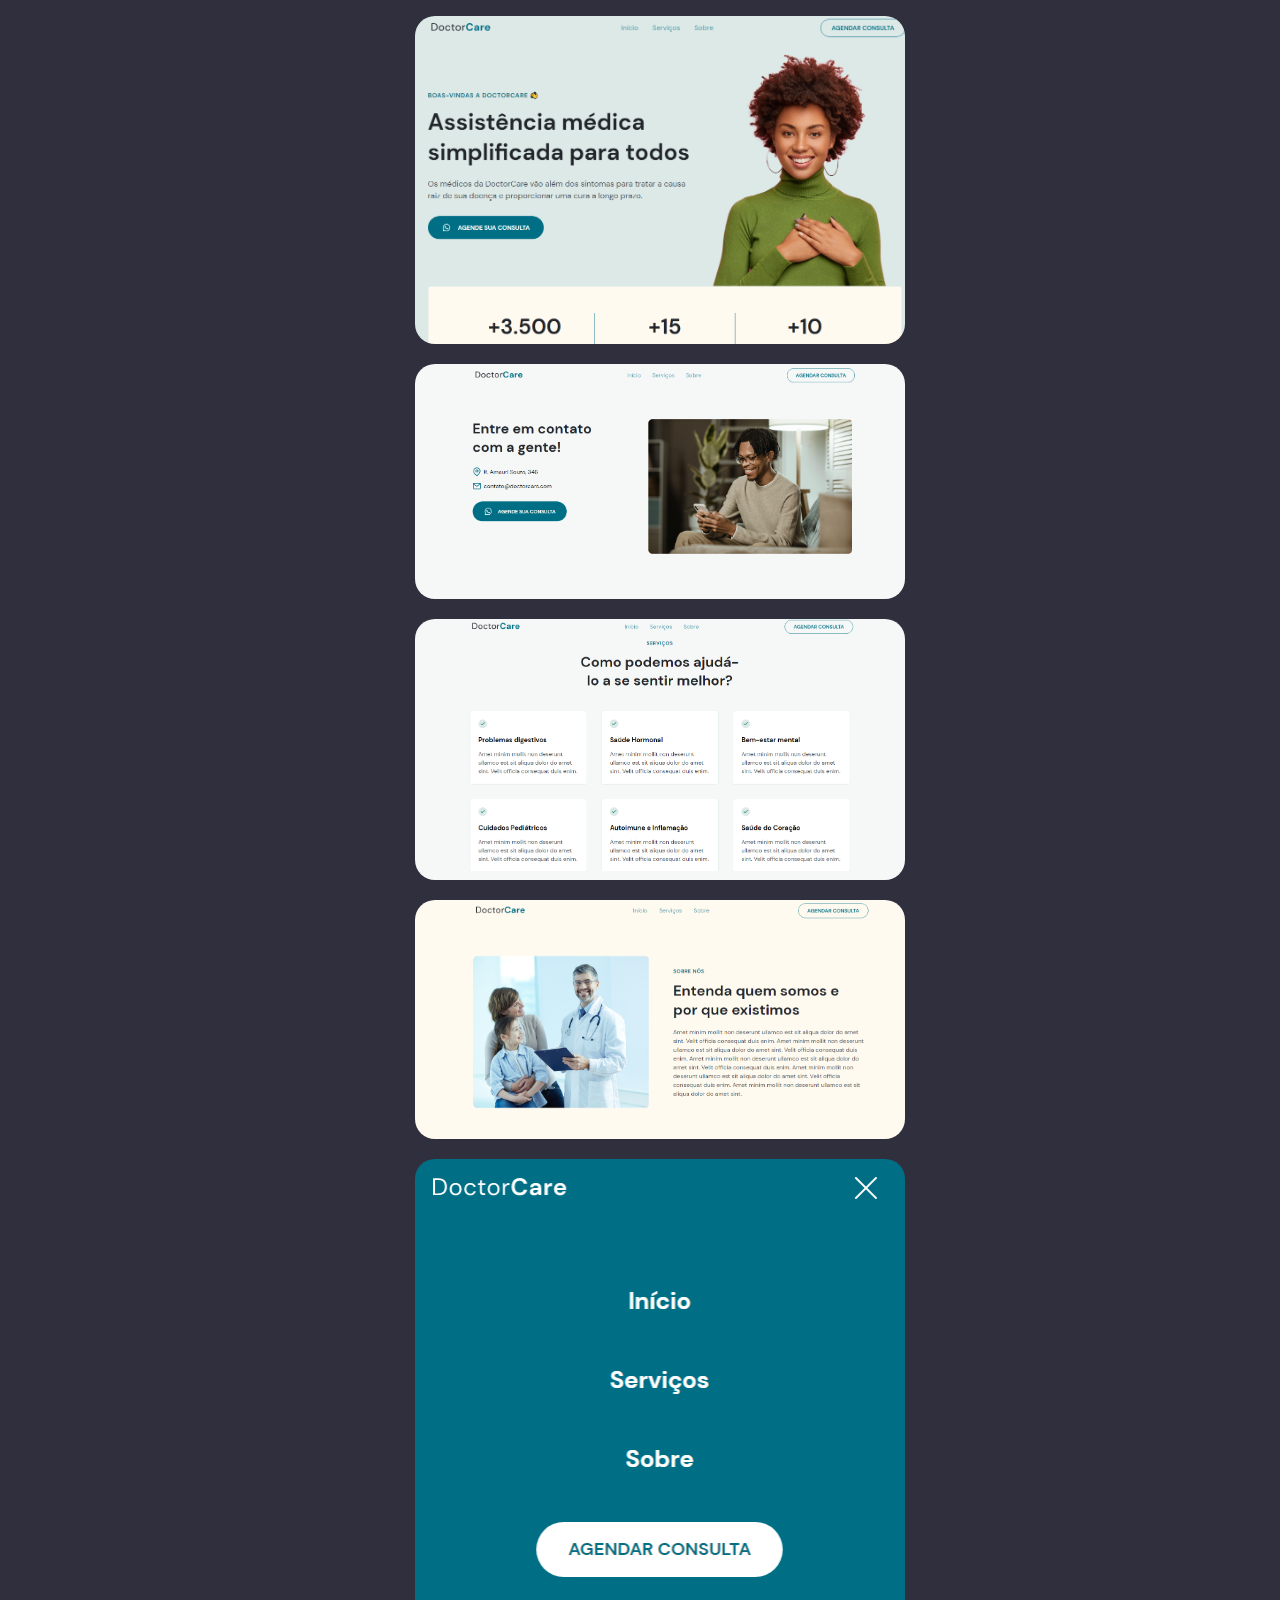
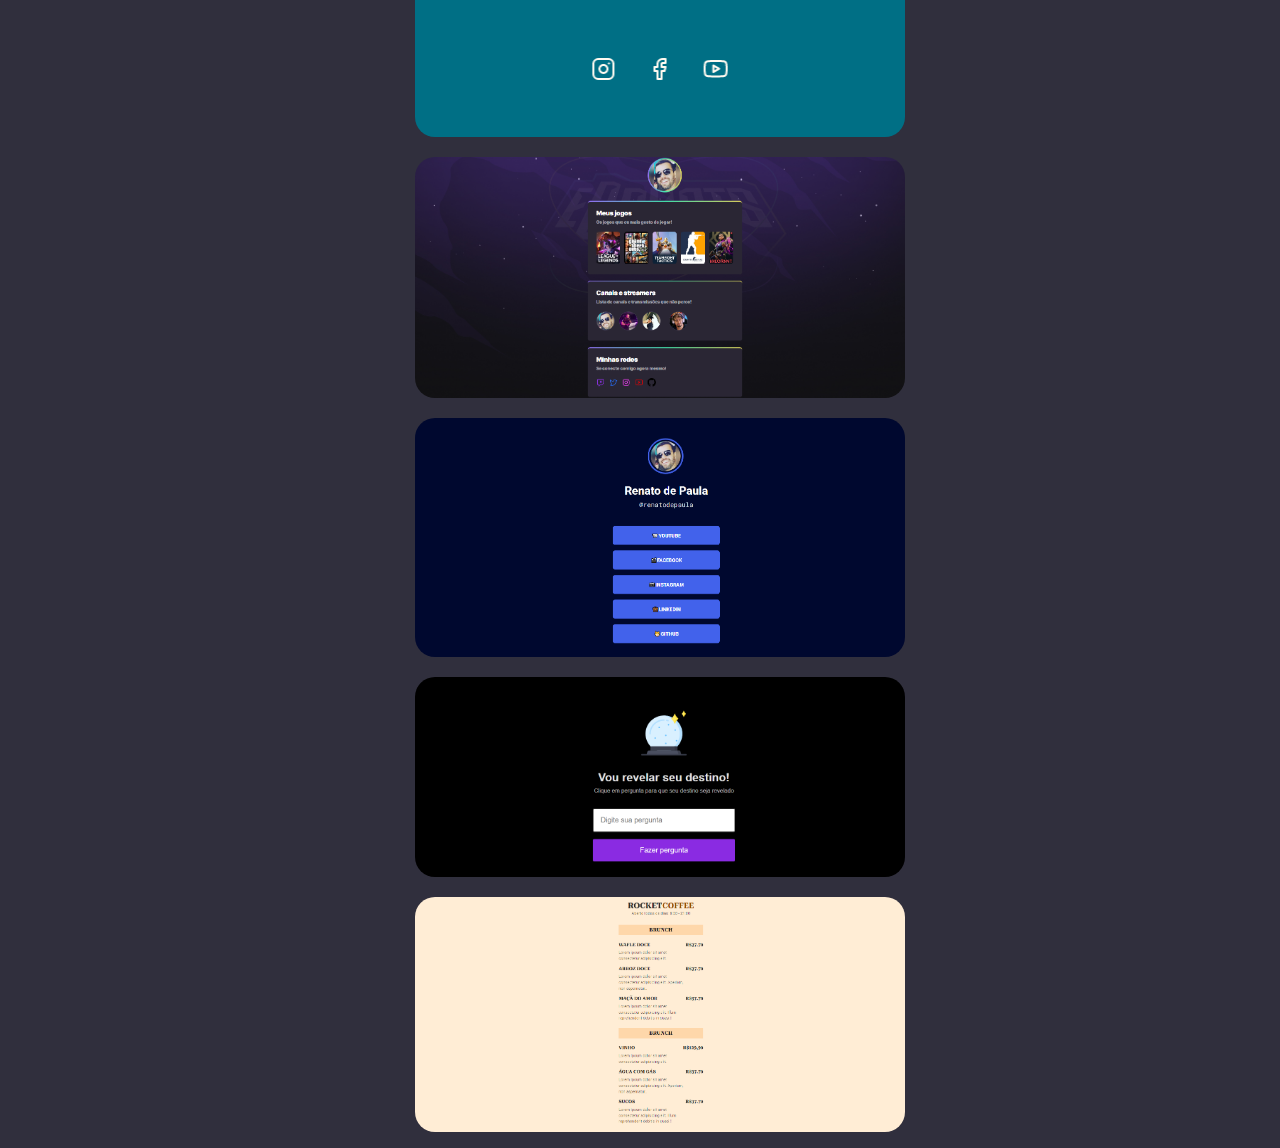
<file: images.html>
<!DOCTYPE html>
<html lang="pt-br">
<head>
    <meta charset="UTF-8">
    <meta name="viewport" content="width=device-width, initial-scale=1.0">
    <title>Imagens de Projetos de Renato</title>
    <link rel="stylesheet" href="styleImgs.css">
</head>

<body>      
        <ul>            
            <li> 
                <a href="./assets/img/DoctorCare.png"  >
                    <img src="./assets/img/DoctorCare.png" alt="Imagem do Projeto Dr Care Home">
                </a>
            </li>
            
            <li>
                <a href="./assets/img/DoctorCare2.png" alt="Imagem do Projeto Dr Care Contato">
                    <img src="./assets/img/DoctorCare2.png" alt="Imagem do Projeto Dr Care Contato">
                </a>
            <li>
                <a href="./assets/img/DoctorCare3.png">
                    <img src="./assets/img/DoctorCare3.png" alt="Imagem do Projeto Dr Care Serviços">
                </a>
            </li>

            <li>
                <a href="./assets/img/DoctorCare4.png">
                <img src="./assets/img/DoctorCare4.png" alt="Imagem do Projeto Dr Care Sobre">
            </a>
            <li>
                <a href="./assets/img/DoctorCare5.png">
                    <img src="./assets/img/DoctorCare5.png" alt="Imagem do Projeto Dr Care Menu Responsivo">
                </a>
            </li>
            <li>
                <a href="./assets/img/Links de Games.png">
                <img src="./assets/img/Links de Games.png" alt="Imagem do Projeto de Links Para Games">
            </a>
            <li>
                <a href="./assets/img/IntagramProfile.png">
                    <img src="./assets/img/IntagramProfile.png" alt="Imgem do Projeto Links Para Instagram">
                </a>
            </li>
    
            <li>
                           
                <a href="./assets/img/RevelarDestino.png">
                    <img src="./assets/img/RevelarDestino.png" alt="Imagem do Projeto Revelar Destino">
                </a>
            </li>
    
            <li>
                <a href="./assets/img/RocketCoffee.png">
                    <img src="./assets/img/RocketCoffee.png" alt="Imagem do Projeto Rocket Coffee">
                </a>
            </li>
        </ul>


</body>
</html>
</file>
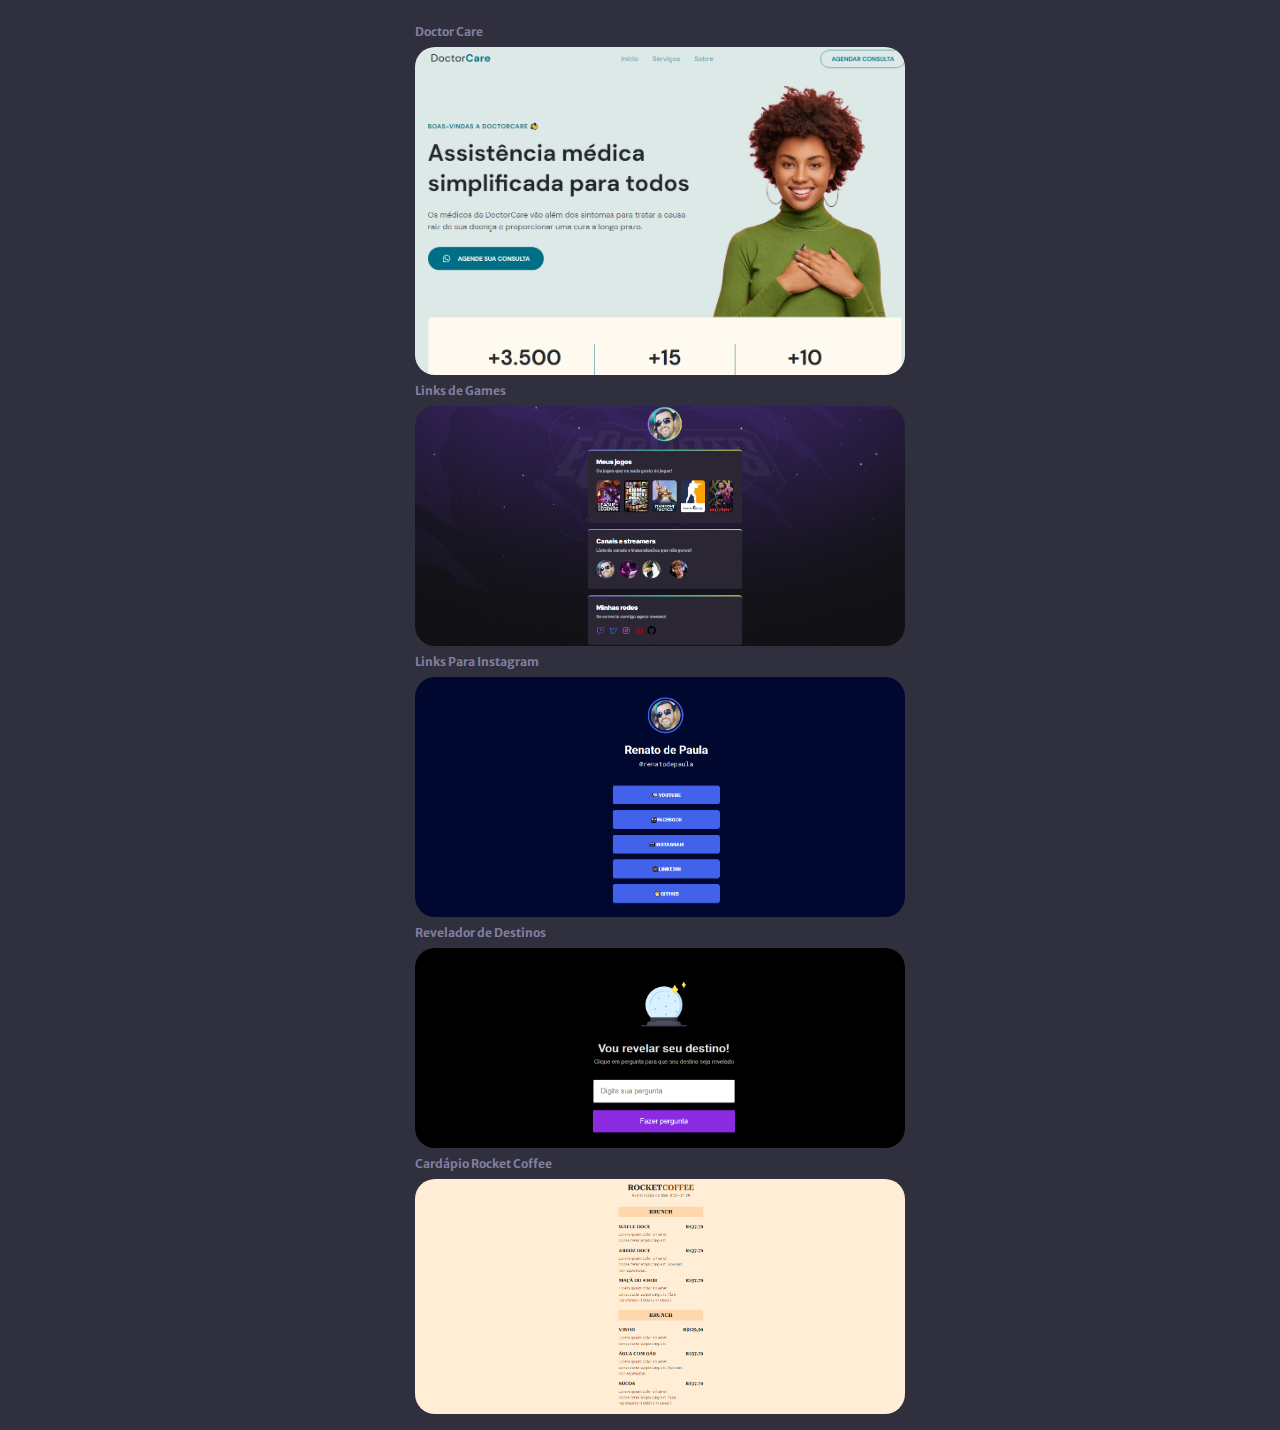
<file: myProjets.html>
<!DOCTYPE html>
<html lang="pt-br">
<head>
    <meta charset="UTF-8">
    <meta name="viewport" content="width=device-width, initial-scale=1.0">
    <title>Projetos de Renato de Paula</title>
    <link rel="stylesheet" href="styleProjets.css">
    <link href="https://fonts.googleapis.com/css2?family=Merriweather+Sans&display=swap" rel="stylesheet">


</head>
<body>
    
    <div> 
      <ul>
        <h1>Doctor Care</h1>
        <li>
          <a href="https://renatodeepaula.github.io/doctorcare/">
              <img src="./assets/img/DoctorCare.png" alt="Imagem do projeto Doctor Care">
           </a>
        </li>

        <h1>Links de Games</h1> 
        <li>
          <a href="https://renatodeepaula.github.io/nlwEsports/">
              <img src="./assets/img/Links de Games.png" alt="Imagem do projeto Doctor Care">
            </a>
        </li>
        
        
        <h1>Links Para Instagram</h1>  
        <li>
          <a href="https://renatodeepaula.github.io/maratonaExplorer2/">
            <img src="./assets/img/IntagramProfile.png" alt="Imagem do projeto Doctor Care">
          </a>
        </li>
        <h1>Revelador de Destinos</h1>  

        <li>    
          <a href="https://renatodeepaula.github.io/maratona-explorer01/">
            <img src="./assets/img/RevelarDestino.png" alt="Imagem do projeto Doctor Care">  
          </a>
        </li>
        <h1>Cardápio Rocket Coffee</h1>  

        <li>
          <a href="https://renatodeepaula.github.io/maratona-explorer-3/">
            <img src="./assets/img/RocketCoffee.png" alt="Imagem do projeto Doctor Care">
          </a>
        </li> 

      

      

      </ul>     
      
    </div>
    
</body>
</html>
</file>
<file: styleImgs.css>
:root {
    --body-bg-color: #22212C;
    --text-color: #837E9F;
    --bg-cards: #302F3D;
    --bg-techs: #CB92B1;
    --border-profile-img:#00FF00;
}

body {
    background: var(--bg-cards);   
    margin: 20px;
}

ul{
    gap: 20px;
    display: flex;
    flex-direction: column;
    align-items: center;
    justify-content: center;
    
    list-style: none;
}

body  ul li  {   
    
    display: flex;
   
        
    overflow: hidden;
    transition: 4px;    
   
    border-radius: 20px;
    width: 490px;   
 
     
}

a img  {
    /* Para a img não ultrapassar os limites do container */
    object-fit: cover;   
    height: 100%;
    width: 100%;

    transition:transform .4s; 
}

a img:hover {
    transform: scale(1.02);
}


body {
    margin: 0;
    display: flex;
    align-items: center;
    justify-content: center;
  
  }
</file>
<file: styleProjets.css>
:root {
    --body-bg-color: #22212C;
    --text-color: #837E9F;
    --bg-cards: #302F3D;
    --bg-techs: #CB92B1;
    --border-profile-img:#00FF00;
}

body {
    background: var(--bg-cards);   
    margin: 20px;
}

ul {
   
    display: flex;
    flex-direction: column;
   
    justify-content: center;
    
    list-style: none;
}

body  ul li  {   
    
    display: flex;
   
        
    overflow: hidden;
    transition: 4px;    
   
    border-radius: 20px;
    width: 490px;   
 
     
}

a img  {
    /* Para a img não ultrapassar os limites do container */
    object-fit: cover;   
    height: 100%;
    width: 100%;

    transition:transform .4s; 
}

a img:hover {
    transform: scale(1.02);
}


body {
    margin: 0;
    display: flex;
    align-items: center;
    justify-content: center;
  
}
h1 {
    font-family: 'Merriweather Sans';
    color: var(--text-color);
    font-size: 12px;
}
</file>
